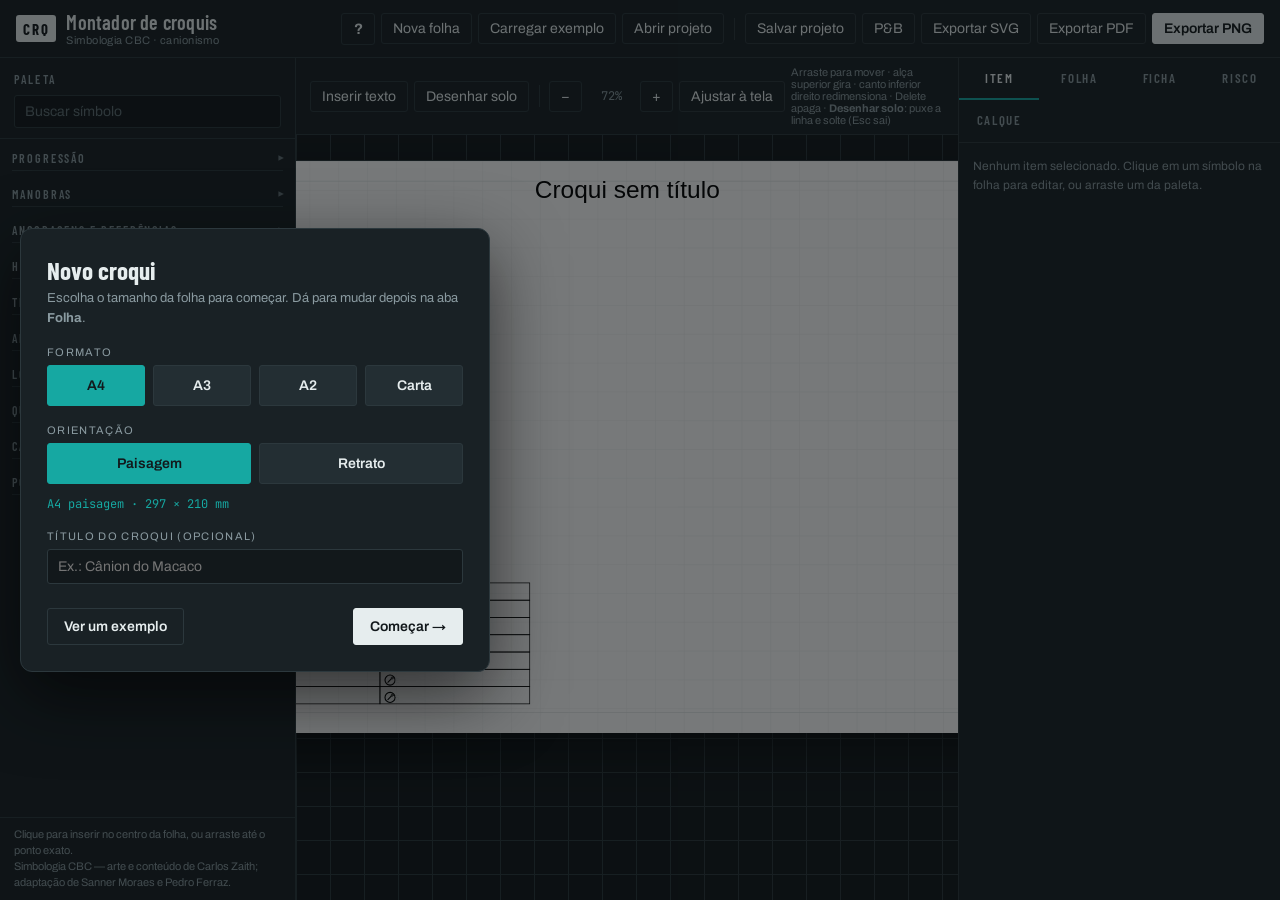
<file: index.html>
<!DOCTYPE html>
<html lang="pt-BR">
<head>
<meta charset="utf-8">
<meta name="viewport" content="width=device-width, initial-scale=1">
<title>Montador de croquis · canionismo</title>
<meta name="description" content="Editor web para montar croquis de canionismo com a simbologia padrão da CBC.">
<link rel="preconnect" href="https://fonts.googleapis.com">
<link rel="preconnect" href="https://fonts.gstatic.com" crossorigin>
<link href="https://fonts.googleapis.com/css2?family=Barlow+Condensed:wght@500;600;700&family=Archivo:wght@400;500;600&family=JetBrains+Mono:wght@400;500&display=swap" rel="stylesheet">
<link rel="stylesheet" href="css/app.css">
<style id="estilo-impressao"></style>
</head>
<body>

<header class="topo">
  <div class="marca">
    <span class="sigla">CRQ</span>
    <span class="marca-texto">
      <strong>Montador de croquis</strong>
      <small>Simbologia CBC · canionismo</small>
    </span>
  </div>

  <div class="acoes">
    <button id="bt-ajuda" type="button" title="Como usar a ferramenta" aria-label="Ajuda">?</button>
    <button id="bt-novo" type="button">Nova folha</button>
    <button id="bt-exemplo" type="button">Carregar exemplo</button>
    <button id="bt-abrir" type="button">Abrir projeto</button>
    <input id="arquivo" type="file" accept="application/json,.json" hidden>
    <span class="divisor" aria-hidden="true"></span>
    <button id="bt-json" type="button">Salvar projeto</button>
    <button id="bt-pb" type="button" aria-pressed="false" title="Alternar entre colorido e preto e branco (vale para a tela e a exportação)">P&B</button>
    <button id="bt-svg" type="button">Exportar SVG</button>
    <button id="bt-pdf" type="button">Exportar PDF</button>
    <button id="bt-png" type="button" class="destaque">Exportar PNG</button>
  </div>
</header>

<main class="area">

  <div id="drawer-backdrop" hidden></div>

  <aside class="coluna coluna-esq">
    <div class="cabeca-coluna">
      <h2>Paleta</h2>
      <input id="busca" type="search" placeholder="Buscar símbolo" aria-label="Buscar símbolo">
    </div>
    <div id="paleta" class="rolavel"></div>
    <p class="rodape-coluna">Clique para inserir no centro da folha, ou arraste até o ponto exato.<br>
      Simbologia CBC — arte e conteúdo de Carlos Zaith; adaptação de Sanner Moraes e Pedro Ferraz.</p>
  </aside>

  <section id="mesa">
    <div class="barra-mesa">
      <button id="bt-drawer-esq" class="drawer-toggle" type="button" aria-pressed="false">☰ Símbolos</button>
      <button id="bt-texto" type="button">Inserir texto</button>
      <button id="bt-tracado" type="button" aria-pressed="false" title="Desenhe uma linha de solo ou parede à mão livre">Desenhar solo</button>
      <span class="divisor" aria-hidden="true"></span>
      <button id="zoom-menos" type="button" aria-label="Diminuir zoom">−</button>
      <span id="zoom-valor" class="mono">100%</span>
      <button id="zoom-mais" type="button" aria-label="Aumentar zoom">+</button>
      <button id="zoom-ajustar" type="button">Ajustar à tela</button>
      <button id="bt-drawer-dir" class="drawer-toggle" type="button" aria-pressed="false">Editar ⚙</button>
      <span class="dica">Arraste para mover · alça superior gira · canto inferior direito redimensiona · Delete apaga · <b>Desenhar solo</b>: puxe a linha e solte (Esc sai)</span>
    </div>

    <div class="rolagem">
      <div id="folha">
        <svg id="croqui" viewBox="0 0 1123 794" xmlns="http://www.w3.org/2000/svg" role="img"
             aria-label="Folha do croqui em A4 paisagem">
          <style>
            /* vector-effect mantém a espessura do traço constante ao escalar o elemento (backlog item 4) */
            .simbolo { stroke:#000; fill:none; stroke-width:2.4; stroke-linecap:round; stroke-linejoin:round; vector-effect:non-scaling-stroke; }
            .relevo  { stroke:#000; fill:none; stroke-width:1.8; stroke-linecap:round; stroke-linejoin:round; vector-effect:non-scaling-stroke; }
            .fill      { fill:#000; stroke:none; }
            /* Cor por item: só na camada de itens o traço/preenchimento seguem a cor
               do item (currentColor). Fora dela (paleta, legenda) continua preto. */
            #camada-itens { color:#000; }
            #camada-itens .simbolo, #camada-itens .relevo { stroke:currentColor; }
            #camada-itens .fill { fill:currentColor; }
            #camada-itens .texto-item { fill:currentColor; }
            /* água (poços) em azul translúcido; em P&B volta ao cinza */
            .agua { fill:#2a7fb8; fill-opacity:.5; }
            #croqui.pb #camada-itens .item { color:#000 !important; }
            #croqui.pb .agua { fill:#b8b8b8; fill-opacity:1; }
            /* cópia invisível de traço grosso: folga de clique ao redor da linha */
            .hit, .hit * { fill:none !important; stroke:transparent !important; stroke-width:20 !important; vector-effect:non-scaling-stroke !important; pointer-events:stroke; }
            .tracado-preview { fill:none; stroke:#12908d; stroke-width:1.6; stroke-dasharray:5 4; }
            .tracejado { stroke-dasharray:8 7; }
            .texto, .texto-item { fill:#000; stroke:none; font-family:Arial, Helvetica, sans-serif; }
            .item .texto-item { pointer-events:auto; }
            .item { cursor:move; }
            .sel-caixa { fill:none; stroke:#12908d; stroke-width:1.2; stroke-dasharray:6 4; }
            .alca { fill:#fff; stroke:#12908d; stroke-width:1.6; cursor:pointer; }
            .alca-along-bg { fill:#12908d; stroke:#fff; stroke-width:1.4; cursor:ns-resize; }
            .alca-along-seta { fill:none; stroke:#fff; stroke-width:2; stroke-linecap:round; stroke-linejoin:round; pointer-events:none; }
            .alca-alvo { fill:transparent; stroke:none; pointer-events:all; cursor:pointer; }
          </style>

          <rect id="fundo" x="0" y="0" width="1123" height="794" fill="#ffffff"/>

          <g id="grade" class="so-tela">
            <defs>
              <pattern id="malha" width="40" height="40" patternUnits="userSpaceOnUse">
                <path d="M40 0 H0 V40" fill="none" stroke="#e9ecec" stroke-width="1"/>
              </pattern>
            </defs>
            <rect x="0" y="0" width="1123" height="794" fill="url(#malha)"/>
            <rect x="28" y="28" width="1067" height="738" fill="none" stroke="#dfe4e4" stroke-width="1"/>
          </g>

          <g id="camada-calque" class="so-tela"></g>
          <g id="camada-folha"></g>
          <g id="camada-itens"></g>
          <g id="camada-ui" class="so-tela"></g>
        </svg>
      </div>
    </div>
  </section>

  <aside class="coluna coluna-dir">
    <div class="abas" role="tablist" aria-label="Painéis de edição">
      <button class="aba" role="tab" data-painel="p-item" aria-selected="true" type="button">Item</button>
      <button class="aba" role="tab" data-painel="p-folha" aria-selected="false" type="button">Folha</button>
      <button class="aba" role="tab" data-painel="p-ficha" aria-selected="false" type="button">Ficha</button>
      <button class="aba" role="tab" data-painel="p-risco" aria-selected="false" type="button">Risco</button>
      <button class="aba" role="tab" data-painel="p-calque" aria-selected="false" type="button">Calque</button>
    </div>

    <div class="rolavel">
      <div id="p-item" class="painel"><div id="inspetor"></div></div>

      <div id="p-folha" class="painel" hidden>
        <p class="explica">Título, autoria e observações que saem impressos na folha.</p>
        <form id="form-folha" autocomplete="off"></form>
      </div>

      <div id="p-ficha" class="painel" hidden>
        <p class="explica">Informações mínimas do padrão CBC. Campos em branco saem vazios na tabela.</p>
        <form id="form-ficha" autocomplete="off"></form>
      </div>

      <div id="p-calque" class="painel" hidden>
        <p class="explica">Coloque uma foto ou digitalização do croqui atrás da folha e desenhe por cima. O calque só aparece na tela: não entra no SVG, no PNG nem no PDF.</p>
        <button id="bt-calque" type="button" class="largo">Escolher imagem</button>
        <input id="arquivo-calque" type="file" accept="image/*" hidden>
        <div id="calque-controles"></div>
      </div>

      <div id="p-risco" class="painel" hidden>
        <p class="explica">Todo item marcado com <i class="ast">*</i> precisa constar na legenda. Esta lista acompanha a folha sozinha.</p>
        <div id="legenda-painel"></div>
      </div>
    </div>
  </aside>

</main>

<div id="modal-inicio" class="modal" hidden>
  <div class="modal-cartao" role="dialog" aria-modal="true" aria-labelledby="modal-titulo-h">
    <div class="modal-etapa" data-etapa="folha">
      <h2 id="modal-titulo-h">Novo croqui</h2>
      <p class="modal-sub">Escolha o tamanho da folha para começar. Dá para mudar depois na aba <b>Folha</b>.</p>

      <span class="modal-rot">Formato</span>
      <div class="modal-grade-fmt" id="modal-formatos">
        <button type="button" data-base="a4" class="ativo">A4</button>
        <button type="button" data-base="a3">A3</button>
        <button type="button" data-base="a2">A2</button>
        <button type="button" data-base="carta">Carta</button>
      </div>

      <span class="modal-rot">Orientação</span>
      <div class="modal-orient" id="modal-orient">
        <button type="button" data-orient="paisagem" class="ativo">Paisagem</button>
        <button type="button" data-orient="retrato">Retrato</button>
      </div>

      <p class="modal-resultado" id="modal-resultado"></p>

      <label class="modal-rot" for="modal-titulo-in">Título do croqui (opcional)</label>
      <input id="modal-titulo-in" type="text" placeholder="Ex.: Cânion do Macaco" autocomplete="off">

      <div class="modal-acoes">
        <button id="modal-exemplo" class="secundario" type="button">Ver um exemplo</button>
        <button id="modal-avancar" class="destaque" type="button">Começar →</button>
      </div>
    </div>

  </div>
</div>

<div id="tour" class="tour" hidden>
  <div class="tour-ring" data-reg="paleta"></div>
  <div class="tour-ring" data-reg="paineis"></div>
  <div class="tour-ring" data-reg="ferramentas"></div>
  <div class="tour-ring" data-reg="menu"></div>
  <div class="tour-callout" data-reg="paleta"><p></p></div>
  <div class="tour-callout" data-reg="paineis"><p></p></div>
  <div class="tour-callout" data-reg="ferramentas"><p></p></div>
  <div class="tour-callout" data-reg="menu"><p></p></div>
  <div class="tour-barra">
    <span>Um tour rápido pela ferramenta</span>
    <button id="tour-ok" type="button">Entendi, começar →</button>
  </div>
</div>

<script src="js/simbologia.js"></script>
<script src="js/relevos.js"></script>
<script src="js/ficha.js"></script>
<script src="js/editor.js"></script>
</body>
</html>
</file>
<file: css/app.css>
/* ============================================================
   app.css — interface do montador de croquis

   Direção: prancheta de campo. A folha é papel branco de verdade
   (o croqui é impresso em preto e branco), e toda a interface ao
   redor é grafite frio para não competir com ela. Duas cores de
   sinal, e só duas: vermelho CBC para itens de risco, verde-água
   para o que está selecionado. Nunca se confundem.
   ============================================================ */

:root {
  --grafite-900: #12181B;
  --grafite-800: #192125;
  --grafite-700: #232E33;
  --grafite-600: #313F45;
  --linha:       #2C383D;
  --tinta:       #E6EDEE;
  --tinta-fraca: #8A9AA0;
  --papel:       #FFFFFF;
  --risco:       #D6212B;
  --agua:        #16A8A2;

  --display: 'Barlow Condensed', 'Arial Narrow', system-ui, sans-serif;
  --corpo:   'Archivo', system-ui, -apple-system, 'Segoe UI', sans-serif;
  --mono:    'JetBrains Mono', ui-monospace, 'SF Mono', Consolas, monospace;

  --r: 3px;
}

* { box-sizing: border-box; }

html, body {
  height: 100%;
  margin: 0;
}

body {
  font-family: var(--corpo);
  font-size: 14px;
  color: var(--tinta);
  background: var(--grafite-900);
  display: flex;
  flex-direction: column;
  overflow: hidden;
}

button, input, textarea, select { font: inherit; color: inherit; }

:focus-visible {
  outline: 2px solid var(--agua);
  outline-offset: 2px;
}

/* ---------------- Topo ---------------- */

.topo {
  flex: 0 0 auto;
  display: flex;
  align-items: center;
  justify-content: space-between;
  gap: 16px;
  padding: 0 16px;
  height: 58px;
  background: var(--grafite-800);
  border-bottom: 1px solid var(--linha);
}

.marca { display: flex; align-items: center; gap: 10px; }

.sigla {
  font-family: var(--display);
  font-weight: 700;
  font-size: 15px;
  letter-spacing: .12em;
  color: var(--grafite-900);
  background: var(--tinta);
  padding: 5px 7px 4px;
  border-radius: var(--r);
}

.marca-texto { display: flex; flex-direction: column; line-height: 1.15; }
.marca-texto strong {
  font-family: var(--display);
  font-size: 20px;
  font-weight: 600;
  letter-spacing: .01em;
}
.marca-texto small {
  font-size: 11px;
  color: var(--tinta-fraca);
  letter-spacing: .04em;
}

.acoes { display: flex; align-items: center; gap: 6px; flex-wrap: wrap; }

.topo button,
.barra-mesa button {
  background: transparent;
  border: 1px solid var(--linha);
  color: var(--tinta);
  padding: 7px 11px;
  border-radius: var(--r);
  cursor: pointer;
  white-space: nowrap;
  transition: background .12s ease, border-color .12s ease;
}
.topo button:hover,
.barra-mesa button:hover { background: var(--grafite-700); border-color: var(--grafite-600); }

.barra-mesa button.ativo,
.barra-mesa button.ativo:hover,
.topo button.ativo,
.topo button.ativo:hover {
  background: var(--agua);
  border-color: var(--agua);
  color: var(--grafite-900);
  font-weight: 600;
}

/* mini-paleta de cores do item */
.cores { display: flex; gap: 7px; flex-wrap: wrap; margin-top: 4px; }
.swatch {
  width: 26px; height: 26px; border-radius: 50%;
  border: 2px solid var(--linha); cursor: pointer; padding: 0;
}
.swatch:hover { border-color: var(--grafite-600); }
.swatch.ativo { border-color: var(--tinta); box-shadow: 0 0 0 2px var(--agua); }

.topo button.destaque {
  background: var(--tinta);
  color: var(--grafite-900);
  border-color: var(--tinta);
  font-weight: 600;
}
.topo button.destaque:hover { background: #fff; }

.divisor {
  width: 1px;
  height: 22px;
  background: var(--linha);
  margin: 0 4px;
}

/* ---------------- Estrutura ---------------- */

.area {
  flex: 1 1 auto;
  display: grid;
  grid-template-columns: 296px minmax(0, 1fr) 322px;
  min-height: 0;
}

.coluna {
  display: flex;
  flex-direction: column;
  min-height: 0;
  background: var(--grafite-800);
}
.coluna-esq { border-right: 1px solid var(--linha); }
.coluna-dir { border-left: 1px solid var(--linha); }

.rolavel { overflow-y: auto; min-height: 0; flex: 1 1 auto; }

.cabeca-coluna { padding: 14px 14px 10px; border-bottom: 1px solid var(--linha); }
.cabeca-coluna h2 {
  margin: 0 0 9px;
  font-family: var(--display);
  font-size: 12px;
  font-weight: 600;
  letter-spacing: .18em;
  text-transform: uppercase;
  color: var(--tinta-fraca);
}

#busca {
  width: 100%;
  background: var(--grafite-900);
  border: 1px solid var(--linha);
  border-radius: var(--r);
  padding: 8px 10px;
}
#busca::placeholder { color: #5F6E74; }

.rodape-coluna {
  margin: 0;
  padding: 9px 14px;
  font-size: 11px;
  line-height: 1.45;
  color: var(--tinta-fraca);
  border-top: 1px solid var(--linha);
}

/* ---------------- Paleta ---------------- */

.grupo { padding: 12px 12px 4px; }
.grupo h3 {
  margin: 0 0 8px;
  font-family: var(--display);
  font-size: 12px;
  font-weight: 600;
  letter-spacing: .16em;
  text-transform: uppercase;
  color: var(--tinta-fraca);
  border-bottom: 1px solid var(--linha);
  padding-bottom: 5px;
  display: flex;
  align-items: center;
  justify-content: space-between;
  gap: 8px;
  cursor: pointer;
  user-select: none;
}
.grupo h3:hover { color: var(--tinta); }
.grupo h3::after {
  content: '▾';
  letter-spacing: 0;
  font-size: 11px;
  opacity: .65;
  transition: transform .15s ease;
}
.grupo.fechado h3 { margin-bottom: 0; }
.grupo.fechado h3::after { transform: rotate(-90deg); }
.grupo.fechado .grade { display: none; }
#paleta.buscando .grupo.fechado .grade { display: grid; }

.grade {
  display: grid;
  grid-template-columns: repeat(3, 1fr);
  gap: 6px;
}
.grade-relevo { grid-template-columns: repeat(2, 1fr); }

.ficha-simbolo {
  position: relative;
  display: flex;
  flex-direction: column;
  align-items: center;
  gap: 4px;
  padding: 8px 4px 6px;
  background: var(--grafite-700);
  border: 1px solid transparent;
  border-radius: var(--r);
  cursor: grab;
  color: var(--tinta);
  text-align: center;
}
.ficha-simbolo:hover { border-color: var(--agua); background: var(--grafite-600); }
.ficha-simbolo:active { cursor: grabbing; }

.ficha-simbolo svg { width: 100%; height: 42px; display: block; }
.grade-relevo .ficha-simbolo svg { height: 74px; }

.ficha-simbolo span {
  font-size: 10px;
  line-height: 1.2;
  color: var(--tinta-fraca);
  hyphens: auto;
}

.ficha-simbolo.risco { border-color: rgba(214, 33, 43, .45); }
.ficha-simbolo .ast {
  position: absolute;
  top: 3px; right: 5px;
  color: var(--risco);
  font-style: normal;
  font-weight: 700;
  font-size: 15px;
  line-height: 1;
}

/* traço dos ícones dentro da paleta segue a cor do texto */
.ficha-simbolo .simbolo { stroke: currentColor; fill: none; stroke-width: 5; stroke-linecap: round; stroke-linejoin: round; vector-effect: non-scaling-stroke; }
.ficha-simbolo .relevo  { stroke: currentColor; fill: none; stroke-width: 3; stroke-linecap: round; stroke-linejoin: round; }
.ficha-simbolo .fill      { fill: currentColor; stroke: none; }
.ficha-simbolo .tracejado { stroke-dasharray: 8 7; }
.ficha-simbolo .texto     { fill: currentColor; stroke: none; }

/* ---------------- Mesa ---------------- */

#mesa {
  display: flex;
  flex-direction: column;
  min-width: 0;
  min-height: 0;
  background:
    linear-gradient(var(--linha) 1px, transparent 1px) 0 0 / 34px 34px,
    linear-gradient(90deg, var(--linha) 1px, transparent 1px) 0 0 / 34px 34px,
    var(--grafite-900);
}

.barra-mesa {
  flex: 0 0 auto;
  display: flex;
  align-items: center;
  gap: 6px;
  padding: 8px 14px;
  background: var(--grafite-800);
  border-bottom: 1px solid var(--linha);
}

#zoom-valor {
  font-family: var(--mono);
  font-size: 12px;
  min-width: 46px;
  text-align: center;
  color: var(--tinta-fraca);
}

.barra-mesa .dica {
  margin-left: auto;
  font-size: 11px;
  color: var(--tinta-fraca);
}

.rolagem {
  flex: 1 1 auto;
  overflow: auto;
  display: flex;
  justify-content: center;
  align-items: flex-start;
  padding: 26px;
}

#folha {
  width: 800px;
  flex: 0 0 auto;
  background: var(--papel);
  box-shadow: 0 18px 44px rgba(0, 0, 0, .55);
}
#folha svg { display: block; width: 100%; height: auto; touch-action: none; }

/* ---------------- Painel direito ---------------- */

.abas {
  flex: 0 0 auto;
  display: grid;
  grid-template-columns: repeat(4, 1fr);
  border-bottom: 1px solid var(--linha);
}
.aba {
  background: transparent;
  border: 0;
  border-bottom: 2px solid transparent;
  padding: 12px 4px;
  cursor: pointer;
  font-family: var(--display);
  font-size: 13px;
  font-weight: 600;
  letter-spacing: .12em;
  text-transform: uppercase;
  color: var(--tinta-fraca);
}
.aba:hover { color: var(--tinta); }
.aba[aria-selected="true"] { color: var(--tinta); border-bottom-color: var(--agua); }

.painel { padding: 14px; }

.explica {
  margin: 0 0 14px;
  font-size: 12px;
  line-height: 1.5;
  color: var(--tinta-fraca);
}

.vazio {
  margin: 0;
  font-size: 12px;
  line-height: 1.55;
  color: var(--tinta-fraca);
}

.alvo {
  margin: 0 0 14px;
  font-family: var(--display);
  font-size: 19px;
  font-weight: 600;
}

.campo { display: block; margin-bottom: 13px; }
.campo > span {
  display: block;
  margin-bottom: 5px;
  font-size: 11px;
  letter-spacing: .08em;
  text-transform: uppercase;
  color: var(--tinta-fraca);
}
.campo > span b { color: var(--tinta); font-family: var(--mono); font-weight: 500; }

.campo input[type="text"],
.campo input:not([type]),
.campo textarea {
  width: 100%;
  background: var(--grafite-900);
  border: 1px solid var(--linha);
  border-radius: var(--r);
  padding: 7px 9px;
  resize: vertical;
}
.campo input:focus, .campo textarea:focus { border-color: var(--agua); outline: none; }

.campo select {
  width: 100%;
  background: var(--grafite-900);
  border: 1px solid var(--linha);
  border-radius: var(--r);
  padding: 7px 9px;
}
.campo input[type="number"] {
  width: 100%;
  background: var(--grafite-900);
  border: 1px solid var(--linha);
  border-radius: var(--r);
  padding: 7px 9px;
}

.dupla { display: grid; grid-template-columns: 1fr 1fr; gap: 10px; }
.dupla[hidden] { display: none; }

.caixa {
  display: flex;
  align-items: flex-start;
  gap: 8px;
  margin-bottom: 13px;
  font-size: 12px;
  line-height: 1.4;
  color: var(--tinta-fraca);
  cursor: pointer;
}
.caixa input { accent-color: var(--agua); margin-top: 1px; }

.regua { border: 0; border-top: 1px solid var(--linha); margin: 16px 0; }

.campo input[type="range"] {
  width: 100%;
  accent-color: var(--agua);
}

.botoes { display: flex; flex-wrap: wrap; gap: 6px; margin-top: 16px; }
.botoes button {
  flex: 1 1 auto;
  background: var(--grafite-700);
  border: 1px solid var(--linha);
  border-radius: var(--r);
  padding: 8px 10px;
  cursor: pointer;
}
.botoes button:hover { background: var(--grafite-600); }
.botoes button.perigo { color: #FF8D93; border-color: rgba(214, 33, 43, .5); }
.botoes button.perigo:hover { background: rgba(214, 33, 43, .16); }

/* ---------------- Legenda de risco ---------------- */

#legenda-painel ul { margin: 0; padding: 0; list-style: none; }
#legenda-painel li {
  display: flex;
  gap: 8px;
  align-items: baseline;
  padding: 8px 0;
  border-bottom: 1px solid var(--linha);
  font-size: 13px;
  animation: entra .22s ease-out;
}
.ast { color: var(--risco); font-style: normal; font-weight: 700; }

@keyframes entra { from { opacity: 0; transform: translateY(-3px); } to { opacity: 1; transform: none; } }

/* ---------------- Responsivo ---------------- */

/* gavetas de tablet: botões e fundo escuro escondidos no desktop */
.drawer-toggle { display: none; }
#drawer-backdrop { position: absolute; inset: 0; z-index: 45; background: rgba(0, 0, 0, .45); }
#folha {
  touch-action: none;              /* toque na folha = manipular/gestos, não rolar a página */
  user-select: none;               /* arrastar no canvas não seleciona o texto da folha */
  -webkit-user-select: none;
}

@media (max-width: 1180px) {
  .area { grid-template-columns: 250px minmax(0, 1fr) 280px; }
  .barra-mesa .dica { display: none; }
}

/* tablet e telas estreitas: canvas ocupa tudo; paleta e painéis viram gavetas
   que deslizam sobre o canvas, abertas pelos botões da barra e fechadas pelo fundo */
@media (max-width: 1024px) {
  .area { grid-template-columns: 1fr; position: relative; }
  .drawer-toggle { display: inline-flex; align-items: center; }
  .coluna {
    position: absolute; top: 0; bottom: 0;
    width: min(86vw, 330px);
    z-index: 50;
    box-shadow: 0 8px 34px rgba(0, 0, 0, .55);
    transition: transform .22s ease;
  }
  .coluna-esq { left: 0; transform: translateX(-101%); }
  .coluna-dir { right: 0; transform: translateX(101%); }
  .coluna-esq.aberta, .coluna-dir.aberta { transform: translateX(0); }
  .barra-mesa { flex-wrap: wrap; }
  .barra-mesa button, .topo button { padding: 9px 13px; }
  .topo { height: auto; flex-wrap: wrap; padding: 10px 12px; gap: 10px; }
}

@media (prefers-reduced-motion: reduce) {
  * { animation: none !important; transition: none !important; }
}

/* ---------------- Calque ---------------- */

#camada-calque { pointer-events: none; }

.largo {
  width: 100%;
  background: var(--grafite-700);
  border: 1px solid var(--linha);
  border-radius: var(--r);
  padding: 9px 10px;
  cursor: pointer;
  margin-bottom: 14px;
}
.largo:hover { background: var(--grafite-600); }

/* ---------------- Modal de início (novo projeto + tutorial) ---------------- */

#bt-ajuda { width: 34px; padding: 7px 0; text-align: center; font-weight: 700; font-size: 15px; }

.modal {
  position: fixed; inset: 0; z-index: 100;
  display: flex; align-items: center; justify-content: center;
  padding: 20px; background: rgba(9, 12, 14, .55);
}
.modal[hidden] { display: none; }
/* no passo "folha", o cartão encosta à esquerda para deixar a prévia da folha à mostra */
.modal.etapa-folha { justify-content: flex-start; }
.modal-cartao {
  width: min(94vw, 470px); max-height: 92vh; overflow-y: auto;
  background: var(--grafite-800); border: 1px solid var(--linha);
  border-radius: 12px; padding: 26px;
  box-shadow: 0 24px 70px rgba(0, 0, 0, .6);
  animation: entra .2s ease-out;
}
.modal-cartao h2 { margin: 0 0 4px; font-family: var(--display); font-size: 25px; }
.modal-sub { margin: 0; color: var(--tinta-fraca); font-size: 13px; line-height: 1.5; }
.modal-rot {
  display: block; font-size: 11px; letter-spacing: .12em; text-transform: uppercase;
  color: var(--tinta-fraca); margin: 18px 0 7px;
}
.modal-grade-fmt { display: grid; grid-template-columns: repeat(4, 1fr); gap: 8px; }
.modal-orient { display: grid; grid-template-columns: 1fr 1fr; gap: 8px; }
.modal-grade-fmt button, .modal-orient button {
  padding: 12px 6px; background: var(--grafite-700); border: 1px solid var(--linha);
  border-radius: var(--r); color: var(--tinta); font-weight: 600; cursor: pointer;
  transition: background .12s, border-color .12s;
}
.modal-grade-fmt button:hover, .modal-orient button:hover { border-color: var(--grafite-600); }
.modal-grade-fmt button.ativo, .modal-orient button.ativo {
  background: var(--agua); border-color: var(--agua); color: var(--grafite-900);
}
.modal-resultado { margin: 12px 0 0; font-family: var(--mono); font-size: 12px; color: var(--agua); }
#modal-titulo-in {
  width: 100%; box-sizing: border-box; padding: 9px 10px;
  background: var(--grafite-900); border: 1px solid var(--linha); border-radius: var(--r);
  color: var(--tinta); font-family: var(--corpo); font-size: 14px;
}
.modal-acoes { display: flex; justify-content: space-between; gap: 10px; margin-top: 24px; }
.modal-acoes button {
  padding: 10px 16px; border-radius: var(--r); cursor: pointer; font-weight: 600;
  border: 1px solid var(--linha);
}
.modal-acoes .destaque { background: var(--tinta); color: var(--grafite-900); border-color: var(--tinta); }
.modal-acoes .destaque:hover { background: #fff; }
.modal-acoes .secundario { background: transparent; color: var(--tinta); }
.modal-acoes .secundario:hover { background: var(--grafite-700); }

.tut-slide { text-align: center; min-height: 210px; }
.tut-icone { display: flex; justify-content: center; margin: 8px 0 16px; }
.tut-icone svg {
  width: 118px; height: 92px; color: var(--agua);
  stroke: currentColor; stroke-width: 3.4; fill: none;
  stroke-linecap: round; stroke-linejoin: round;
}
.tut-slide h3 { margin: 0 0 8px; font-family: var(--display); font-size: 21px; }
.tut-slide p { margin: 0 auto; max-width: 360px; color: var(--tinta-fraca); font-size: 14px; line-height: 1.55; }
.tut-nav { margin-top: 18px; }
.tut-nav .modal-acoes { margin-top: 12px; }
.tut-pontos { display: flex; gap: 7px; justify-content: center; }
.tut-pontos span { width: 8px; height: 8px; border-radius: 50%; background: var(--grafite-600); }
.tut-pontos span.ativo { background: var(--agua); }

/* ---------------- Tour anotado ---------------- */

.tour { position: fixed; inset: 0; z-index: 110; background: rgba(9, 12, 14, .5); }
.tour[hidden] { display: none; }
.tour-ring {
  position: fixed; border: 2px solid var(--agua); border-radius: 8px;
  box-shadow: 0 0 0 2px rgba(22, 168, 162, .25); pointer-events: none;
}
.tour-ring[hidden], .tour-callout[hidden] { display: none; }
.tour-callout {
  position: fixed; width: min(280px, 74vw);
  background: var(--grafite-800); border: 1px solid var(--agua);
  border-radius: 10px; padding: 12px 14px;
  box-shadow: 0 10px 34px rgba(0, 0, 0, .55);
  font-size: 13px; line-height: 1.5; color: var(--tinta);
}
.tour-callout[data-reg="paineis"] { width: min(340px, 82vw); }
.tour-callout p { margin: 0; }
.tour-callout b { color: var(--agua); }
.tour-barra {
  position: fixed; left: 50%; bottom: 22px; transform: translateX(-50%);
  display: flex; align-items: center; gap: 16px; flex-wrap: wrap; justify-content: center;
  background: var(--grafite-900); border: 1px solid var(--linha);
  border-radius: 10px; padding: 10px 16px; box-shadow: 0 10px 34px rgba(0, 0, 0, .55);
}
.tour-barra span { color: var(--tinta-fraca); font-size: 13px; }
.tour-barra button {
  padding: 10px 18px; border-radius: var(--r); cursor: pointer; font-weight: 600;
  border: 1px solid var(--tinta); background: var(--tinta); color: var(--grafite-900);
}
.tour-barra button:hover { background: #fff; }

/* ---------------- Impressão / PDF ---------------- */

/* o @page e a largura da folha saem de #estilo-impressao, que acompanha o formato */
@media print {
  html, body { height: auto; overflow: visible; background: #fff; }
  .topo, .coluna, .barra-mesa { display: none !important; }
  .area { display: block; }
  #mesa { background: #fff; }
  .rolagem { display: block; padding: 0; overflow: visible; }
  #folha { box-shadow: none; }
  .so-tela { display: none !important; }
}
</file>
